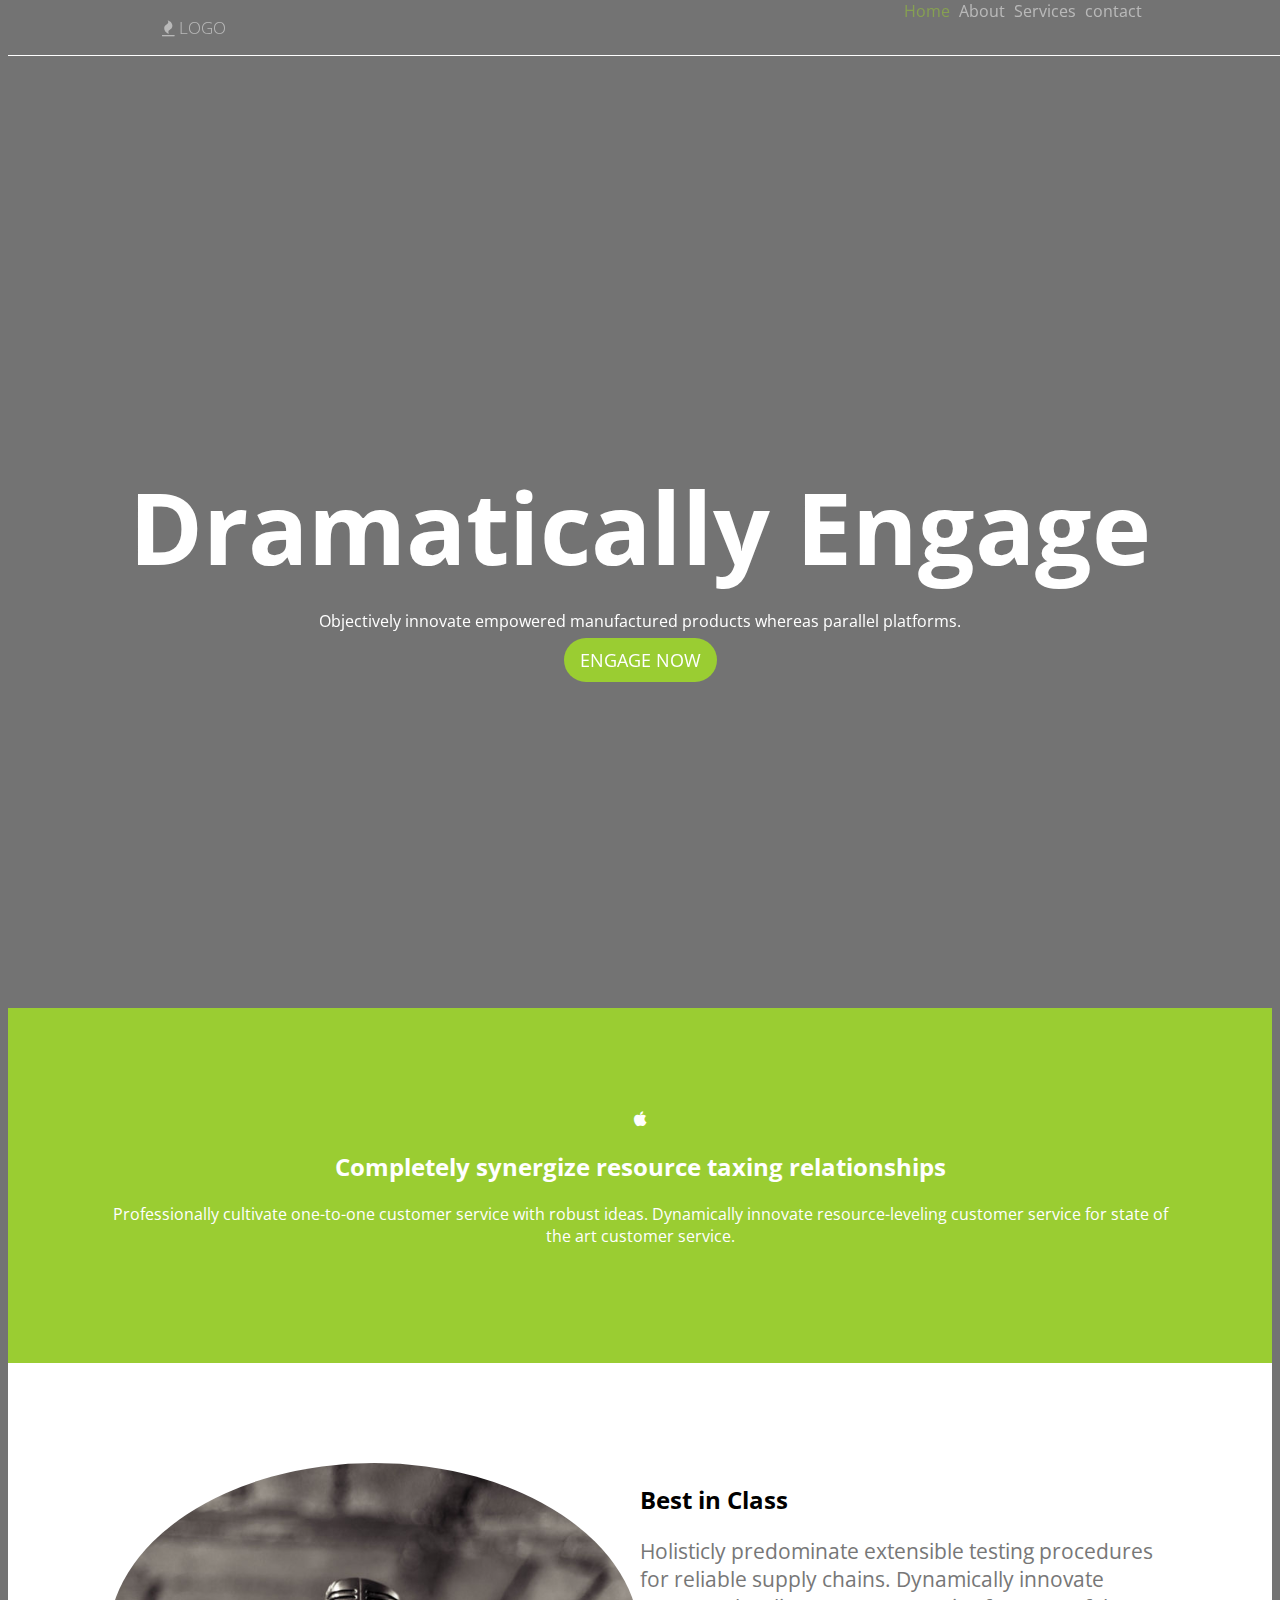
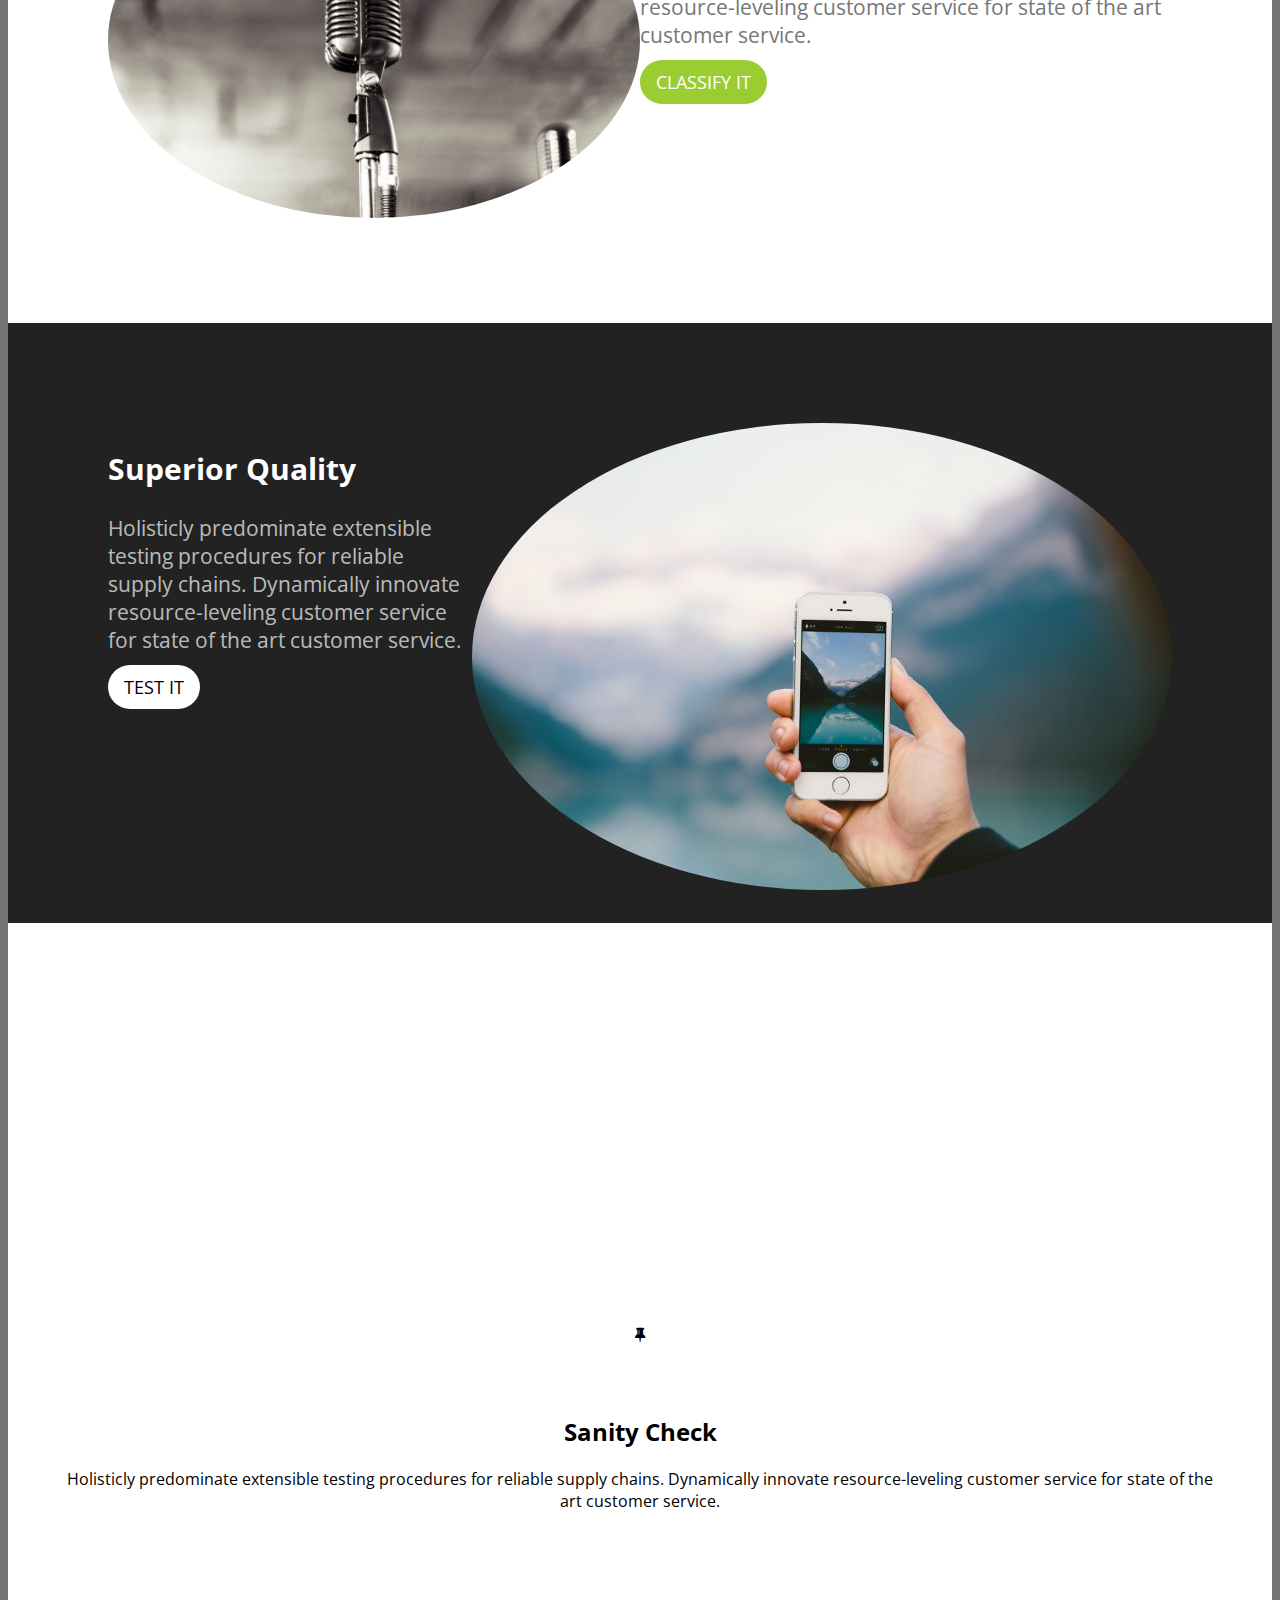
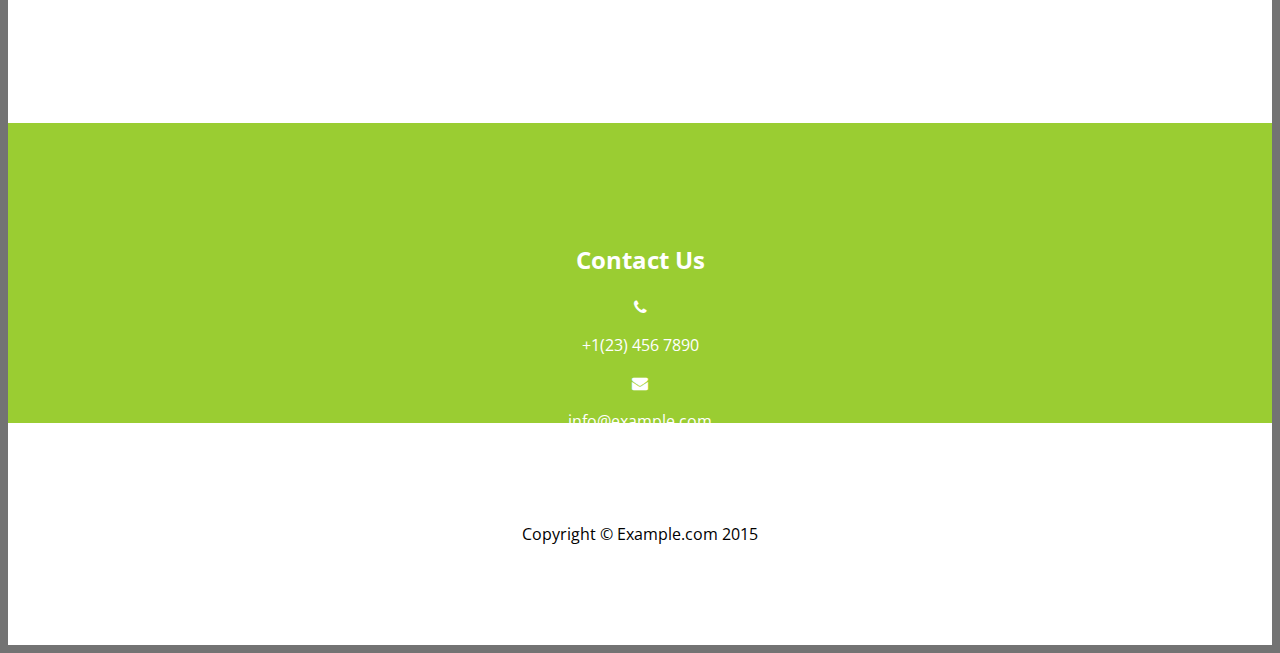
<file: index.html>
<!DOCTYPE html>
<html>
<head>
	<title>Business 2</title>
	<link href="style.css" rel="stylesheet">
	<link href="https://fonts.googleapis.com/css?family=Open+Sans" rel="stylesheet">
	<link href="https://necolas.github.io/normalize.css/7.0.0/normalize.css" rel="stylesheet">
	<link rel="stylesheet" href="https://maxcdn.bootstrapcdn.com/font-awesome/4.7.0/css/font-awesome.min.css">
</head>
<body>
	<div class="navbar">
	<div class="menu">
		<p>
			<i class="fa fa-fire"></i>
			<span class="stretch"><a href="#">Logo</a></span>
		</p>
		<ul>
			<li ><a class="home" href="index.html">Home</a></li>
			<li><a href="about.html">About</a></li>
			<li><a href="#">Services</a></li>
					<!-- <ul>
						<li><a href="#">Engage</a></li>
						<li><a href="#">Pontificate</a></li>
						<li><a href="#">Energize</a></li>
					</ul> -->
			<li><a href="contact.html">contact</a></li>
		</ul>
	</div>
	</div>
	<div class="header">
		<div class="hero">
			<div class="hero-text">
			<h1>Dramatically Engage</h1>
				<p>Objectively innovate empowered manufactured products whereas parallel platforms.</p>
					<a href="#" class="eng">Engage Now</a>
			</div>
		</div>
	</div>
		<div class="greenbox">
			<!-- Apple icon --><i class="fa fa-apple" aria-hidden="true"></i>
			<h2>Completely synergize resource taxing relationships</h2>
				<p>Professionally cultivate one-to-one customer service with robust ideas. Dynamically innovate resource-leveling customer service for state of the art customer service.</p>
		</div>
		<div class="whitebox">
			<!-- microphone image -->
			<div class="mi"><img src="mic.jpg" alt="mic"></div>
			<div class="wtext">
			<h2>Best in Class</h2>
				<p>Holisticly predominate extensible testing procedures for reliable supply chains. Dynamically innovate resource-leveling customer service for state of the art customer service.</p>
					<a href="#" class="cls">Classify It</a>
			</div>		
		</div>
		<div class="greybox">
			<!-- cellphone -->
			<div class="ip"><img src="iphone.jpg" alt="iphone"></div>
			<div class="greytext">
			<h2>Superior Quality</h2>
				<p>Holisticly predominate extensible testing procedures for reliable supply chains. Dynamically innovate resource-leveling customer service for state of the art customer service.</p>
					<a href="#" class="tst">Test It</a>
			</div>
		</div>
		<div class="threeimg">
				<!-- pen and paper -->
				<a class="img-block item1" href="#">Unleash</a>
				<!-- rock concert -->
				<a class="img-block item2" href="#">Synergize</a>
				<!-- pencil paper -->
				<a class="img-block item3" href="#">Procrastinate</h3></a>
		</div>
		<div class="sanity">
			<!-- thumbtack icon --><i class="fa fa-thumb-tack" aria-hidden="true"></i>
			<div class="sanitytext">
			<h2>Sanity Check</h2>
				<p>Holisticly predominate extensible testing procedures for reliable supply chains. Dynamically innovate resource-leveling customer service for state of the art customer service.</p>
					<a href="#" class="chk">Check now</a>
			</div>
		</div>
		<div class="contact">
			<h2>Contact Us</h2>
			<!-- Telephone icon --><i class="fa fa-phone" aria-hidden="true"></i>
			<p>+1(23) 456 7890</p>
			<!-- Email icon --><i class="fa fa-envelope" aria-hidden="true"></i>
			<p>info@example.com</p>
		</div>
	<div class="feet">
		Copyright © Example.com 2015
	</div>
</body>
</html>
</file>
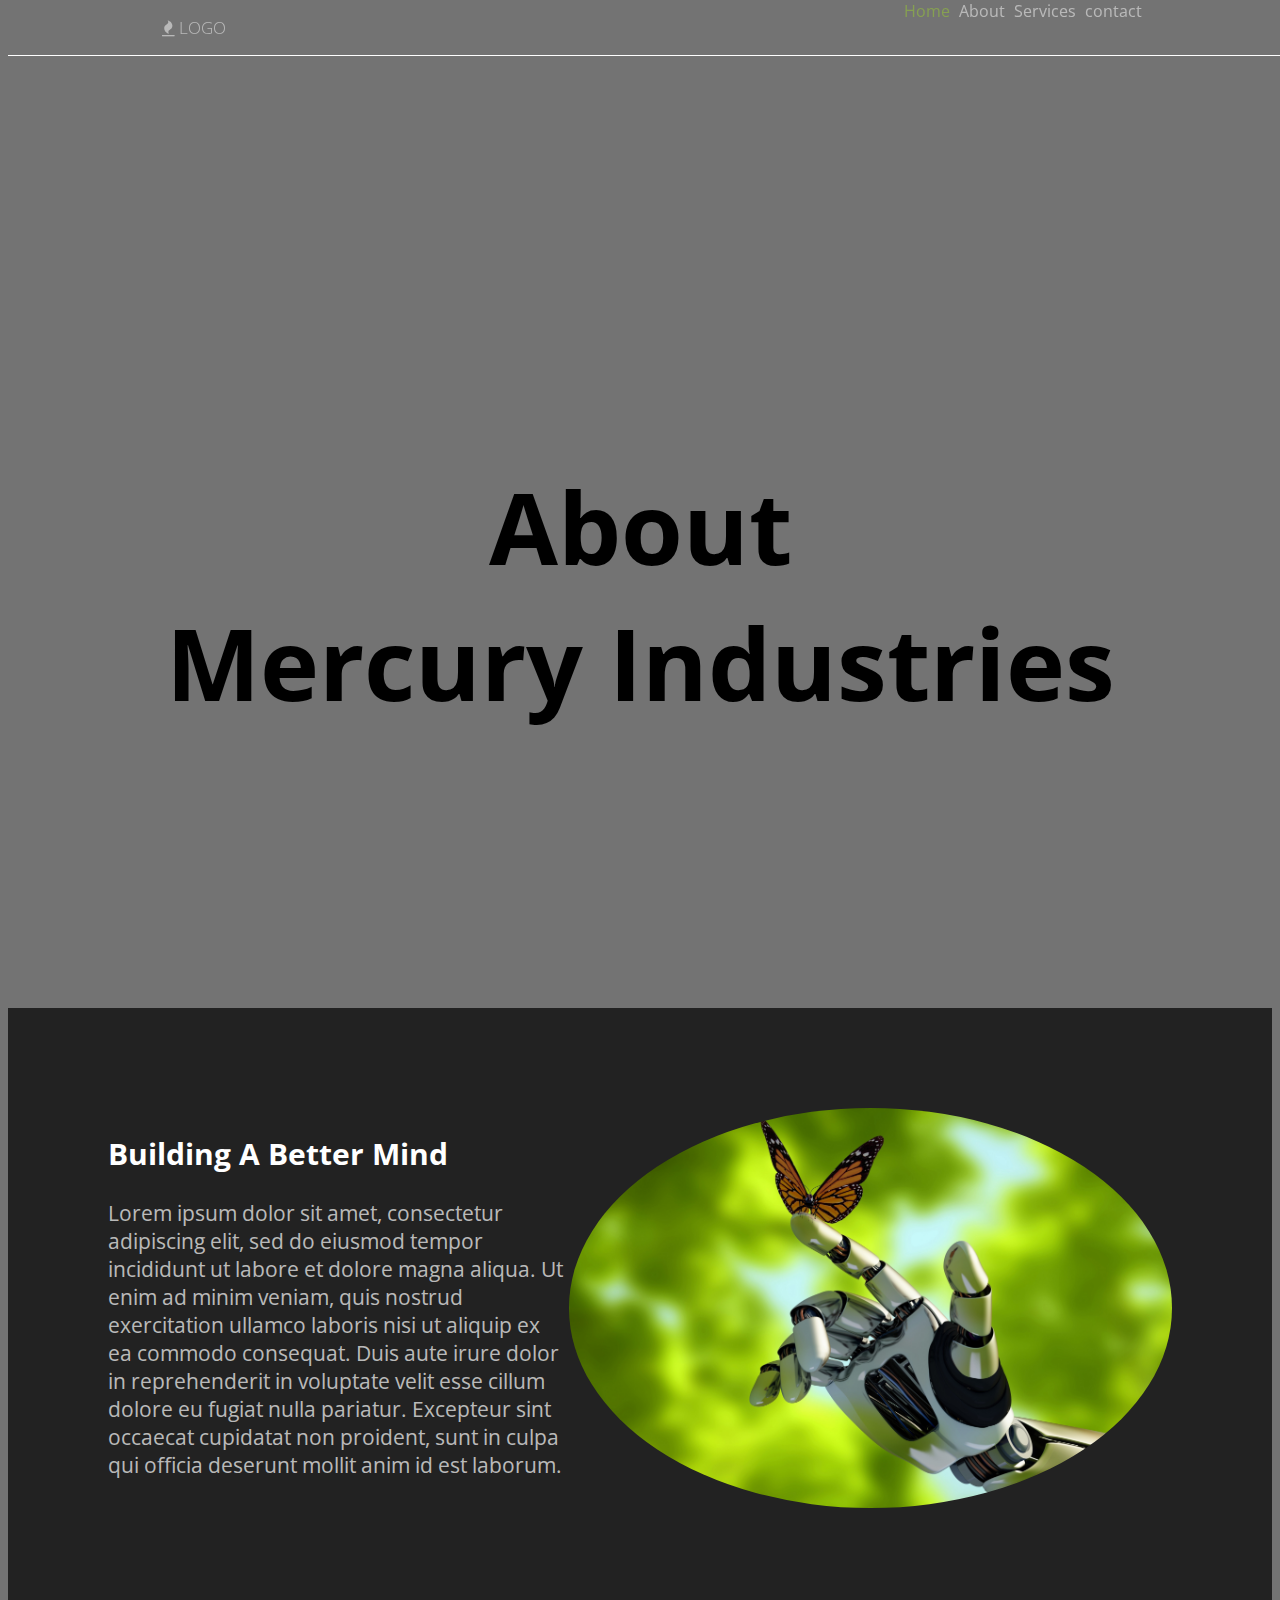
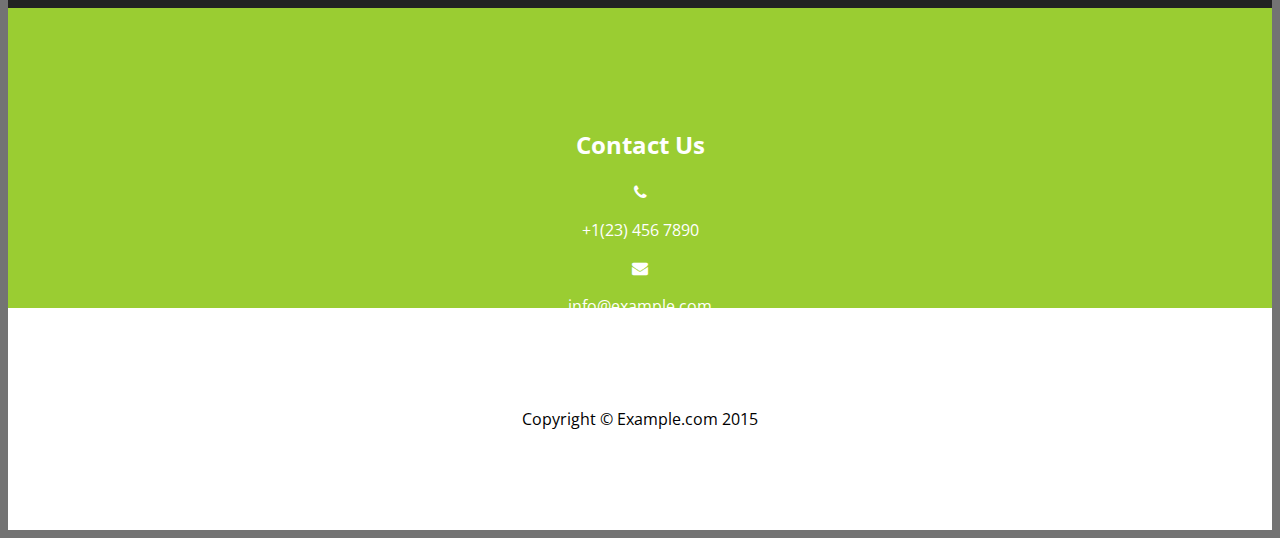
<file: about.html>
<!DOCTYPE html>
<html>
<head>
	<title>Business 2</title>
	<link href="style.css" rel="stylesheet">
	<link href="https://fonts.googleapis.com/css?family=Open+Sans" rel="stylesheet">
	<link href="https://necolas.github.io/normalize.css/7.0.0/normalize.css" rel="stylesheet">
	<link rel="stylesheet" href="https://maxcdn.bootstrapcdn.com/font-awesome/4.7.0/css/font-awesome.min.css">
</head>
<body class="page about">
	<div class="navbar">
	<div class="menu">
		<p>
			<i class="fa fa-fire"></i>
			<span class="stretch"><a href="#">Logo</a></span>
		</p>
		<ul>
			<li ><a class="home" href="index.html">Home</a></li>
			<li><a href="about.html">About</a></li>
			<li><a href="#">Services</a></li>
					<!-- <ul>
						<li><a href="#">Engage</a></li>
						<li><a href="#">Pontificate</a></li>
						<li><a href="#">Energize</a></li>
					</ul> -->
			<li><a href="contact.html">contact</a></li>
		</ul>
	</div>
	</div>
	<div class="header">
		<div class="hero">
			<div class="hero-text">
			<h1>About</h1>
			<h1>Mercury Industries</h1>
			</div>
		</div>
	</div>
		<div class="greybox">
			<!-- team -->
			<div class="ip"><img src="rhand.jpg" alt="rhand"></div>
			<div class="greytext">
			<h2>Building A Better Mind</h2>
				<p>Lorem ipsum dolor sit amet, consectetur adipiscing elit, sed do eiusmod tempor incididunt ut labore et dolore magna aliqua. Ut enim ad minim veniam, quis nostrud exercitation ullamco laboris nisi ut aliquip ex ea commodo consequat. Duis aute irure dolor in reprehenderit in voluptate velit esse cillum dolore eu fugiat nulla pariatur. Excepteur sint occaecat cupidatat non proident, sunt in culpa qui officia deserunt mollit anim id est laborum.</p>
			</div>
		</div>
		<div class="contact">
			<h2>Contact Us</h2>
			<!-- Telephone icon --><i class="fa fa-phone" aria-hidden="true"></i>
			<p>+1(23) 456 7890</p>
			<!-- Email icon --><i class="fa fa-envelope" aria-hidden="true"></i>
			<p>info@example.com</p>
		</div>
	<div class="feet">
		Copyright © Example.com 2015
	</div>
</body>
</html>
</file>
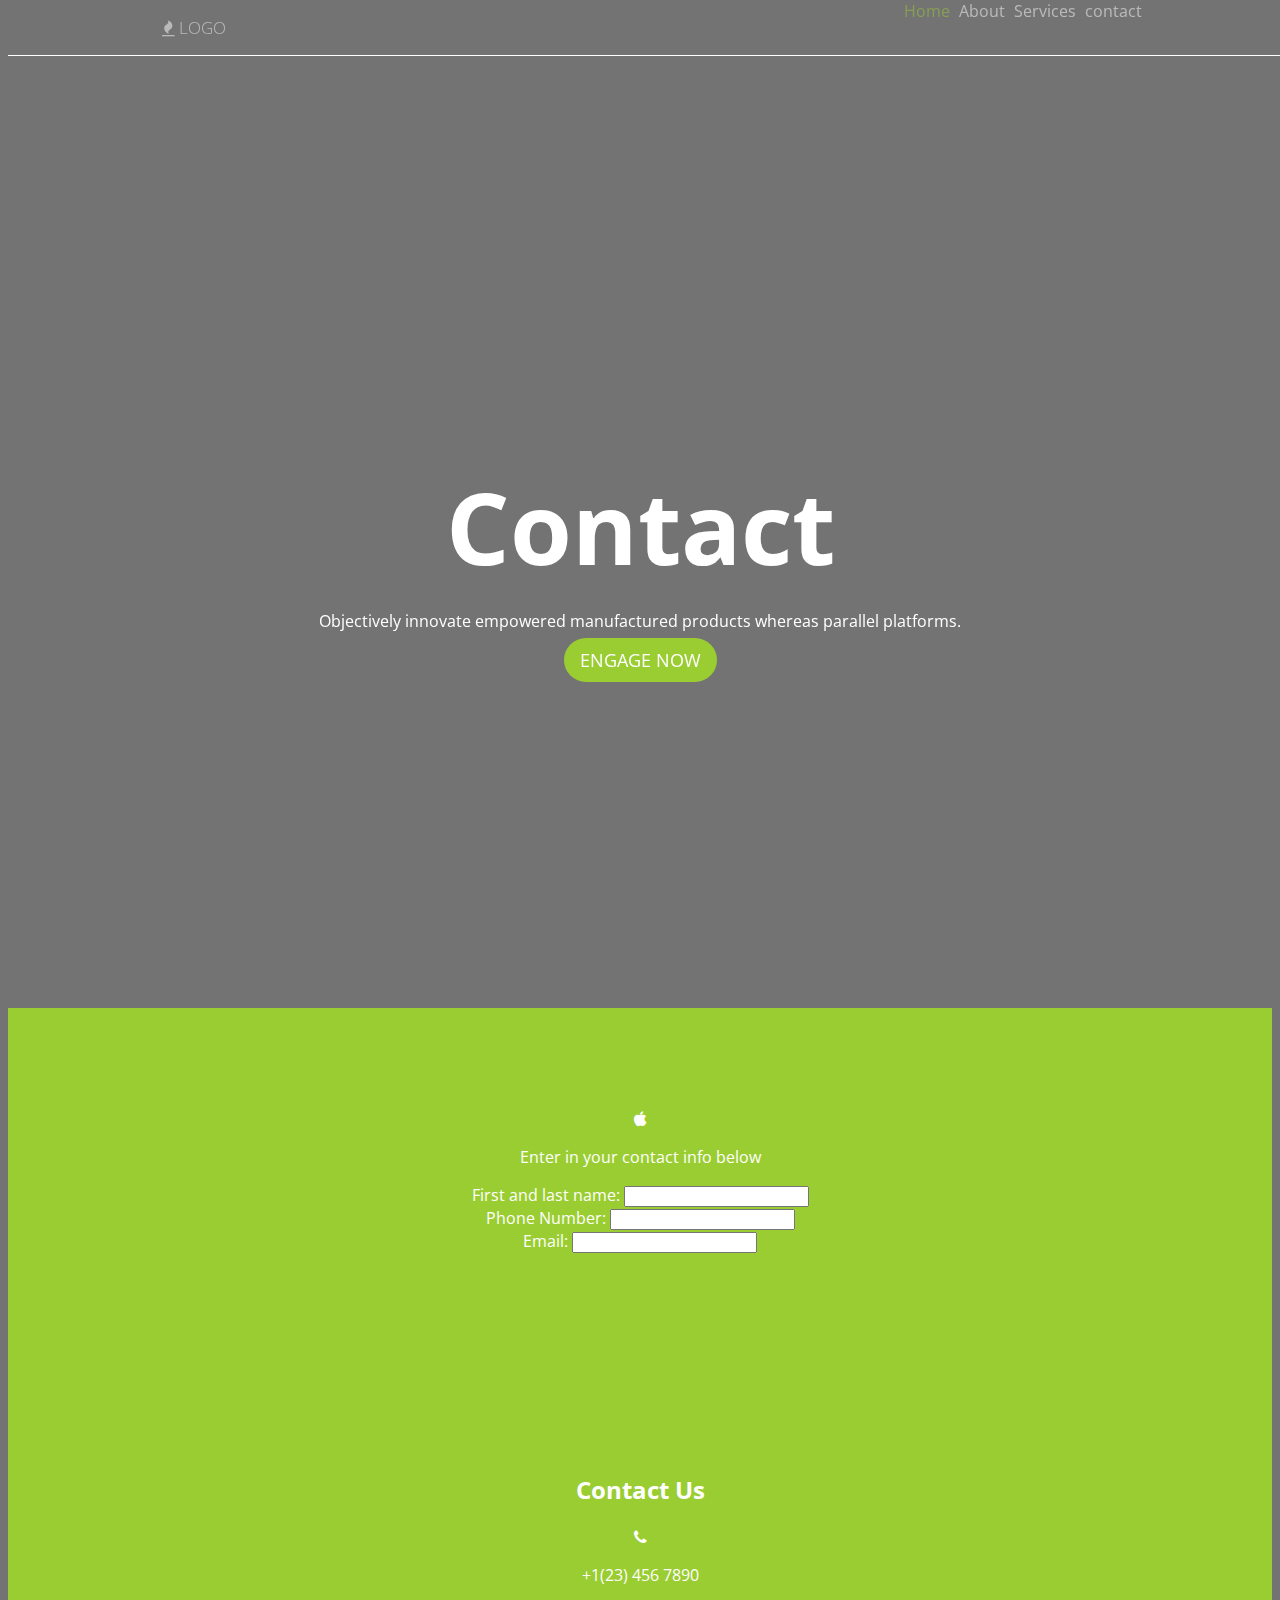
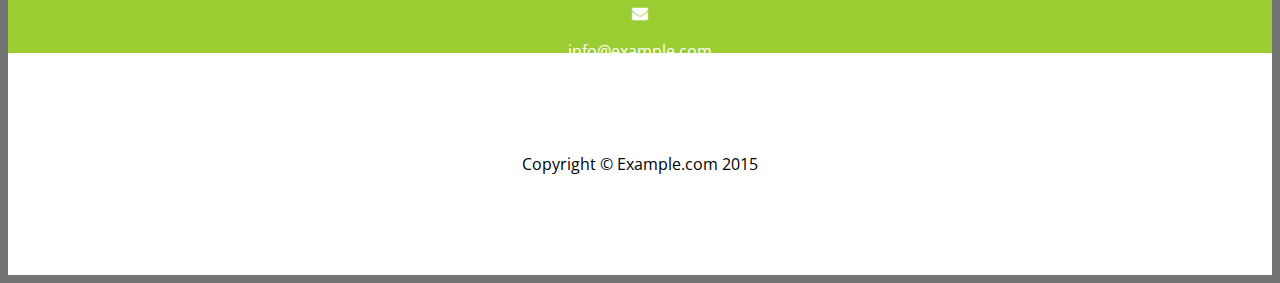
<file: contact.html>
<!DOCTYPE html>
<html>
<head>
	<title>Business 2</title>
	<link href="style.css" rel="stylesheet">
	<link href="https://fonts.googleapis.com/css?family=Open+Sans" rel="stylesheet">
	<link href="https://necolas.github.io/normalize.css/7.0.0/normalize.css" rel="stylesheet">
	<link rel="stylesheet" href="https://maxcdn.bootstrapcdn.com/font-awesome/4.7.0/css/font-awesome.min.css">
</head>
<body class="page contactpage">
	<div class="navbar">
	<div class="menu">
		<p>
			<i class="fa fa-fire"></i>
			<span class="stretch"><a href="#">Logo</a></span>
		</p>
		<ul>
			<li ><a class="home" href="index.html">Home</a></li>
			<li><a href="about.html">About</a></li>
			<li><a href="#">Services</a></li>
					<!-- <ul>
						<li><a href="#">Engage</a></li>
						<li><a href="#">Pontificate</a></li>
						<li><a href="#">Energize</a></li>
					</ul> -->
			<li><a href="contact.html">contact</a></li>
		</ul>
	</div>
	</div>
	<div class="header">
		<div class="hero">
			<div class="hero-text">
			<h1>Contact</h1>
				<p>Objectively innovate empowered manufactured products whereas parallel platforms.</p>
					<a href="#" class="eng">Engage Now</a>
			</div>
		</div>
	</div>
		<div class="greenbox">
			<!-- Apple icon --><i class="fa fa-apple" aria-hidden="true"></i>
					<p>Enter in your contact info below</p>
						<form class="contactInfo" >
							<div class="formGroup">
							First and last name: <input type="text"/>
							</div>
							<div class="formGroup">
							Phone Number: <input type="text"/>
							</div>
							<div class="formGroup">
							Email: <input type="text"/>
							</div>
						</form>
		</div>
		<div class="contact">
			<h2>Contact Us</h2>
			<!-- Telephone icon --><i class="fa fa-phone" aria-hidden="true"></i>
			<p>+1(23) 456 7890</p>
			<!-- Email icon --><i class="fa fa-envelope" aria-hidden="true"></i>
			<p>info@example.com</p>
		</div>
	<div class="feet">
		Copyright © Example.com 2015
	</div>
</body>
</html>
</file>
<file: style.css>
body {
	color: #fff;
	font-family: 'Open Sans', sans-serif;
	background: #737373;

}


/* https://www.quackit.com/html/templates/download/bootstrap/business-2/images/header.jpg */

.navbar {
	position: fixed;
	top: 0; 
	width: 100%;
	display: inline-block;
	border-bottom: 1px solid white;
	padding: 0;
	margin: 0;
	height: auto;
}




.stretch {
	padding: 0;
	text-transform: uppercase;
	font-size: 17px;
	font-weight: 300;
}

}

ul {
	margin: 0;
}



.menu {
	
	margin: 0px;
	padding:0px;
	

}




.menu p {
	display: inline-block;
	float: left;
	padding: 0;
	padding-left: 12%;
	opacity: .5;

}

.menu p:hover {
	opacity: 1;
	transition: all 0.2s ease-in-out;
}


 .menu ul {
 	float: right;
 	position: absolute;
    right: 0;
 	display: inline-block;
	list-style-type: none;
	margin: 0px;
	padding:0px;
	padding-right: 10%;
	width: 20%;
	

}

.menu ul li{
	display: inline-block;
	margin: 0px;
	padding:0px;
	padding-right: 2%;
	
	
}

.menu ul li a {
	opacity: .5;
}

.menu ul li a:hover {
	opacity: 1;
	transition: all 0.2s ease-in-out;
}


.menu .home {
	color: #9acd32;
}

a {
	
	text-decoration: none;
	color: white;
}

.sub {
	position: absolute;
}




.header {
	
}


.hero {

    background: url(https://www.quackit.com/html/templates/download/bootstrap/business-2/images/header.jpg);
	/*position: relative;*/
    
    text-align: center;
    color: #fff;
    background-position: center;
    background-size: cover;
    height: 1000px;
    margin-top: auto;
    padding: 0;


}


.hero-text {
	text-align: center;
	color: white;
	position: relative;
	top: 450px;
	margin: 0 auto;
	width: 100%;
}

.hero-text h1 {
	font-size: 100px;
	margin: 0;
}

.hero-text p {

}



.eng {
	background: #9acd32;
	font-size: 18px;
	text-transform: uppercase;
	border-radius: 300px;
	padding: 10px 16px;
	color: white;

}

.eng:hover {
	background: #32cd32;
	transition: all 0.2s ease-in-out;
}

.greenbox {
	padding: 100px;
	text-align: center;
	vertical-align: center;
	background-color: #9acd32;
	height: 50%;

}

.greenbox h1 p {
	width: 50%;
	margin: 0 auto;


}

.whitebox {
	background-color: white;
	color: black;
	padding: 100px;
   
}

.wtext {
	float: right;
	width: 50%;

}



}

.whitebox h2 {
	
    margin-top: 20px;
    margin-bottom: 10px;

}

.whitebox p {
	color: #777;
	font-size: 21px;

}

.mi {
	display: inline-block;
    width: 50%;
}

.mi img {
	vertical-align: middle;
	display: block;
    margin-right: auto;
    margin-left: auto;
	border-radius: 50%;
	height: auto;
    width: 100%;
}

.ip img {
	float: right;
	border-radius: 50%;
	
}

.cls {
	
	background: #9acd32;
	font-size: 18px;
	text-transform: uppercase;
	border-radius: 300px;
	padding: 10px 16px;
	color: white;

}

.cls:hover {
	background: #32cd32;
	transition: all 0.2s ease-in-out;
}


.greybox {
	background-color: #222;
	height: 400px;
	padding: 100px;


}

.greytext {
	width: 50%;
}

.greybox h2 {
	font-size: 30px;

}

.greybox p {
	color: rgba(255,255,255,.7);
	font-size: 21px;
}


.tst {
	background: white;
	font-size: 18px;
	text-transform: uppercase;
	border-radius: 300px;
	padding: 10px 16px;
	color: black;
	opacity: 1;

}

.tst:hover {
	opacity: .5;
	transition: all 0.2s ease-in-out;
}

.threeimg {
	background-color: white;
	margin: 0;
}


.threeimg ul li {
	list-style-type: none;
	background-color: white;
	padding: 0;
	margin: 0;


}

.threeimg a {

}

.img-block {
	height: 200px;
	width: 33.33333333%;
    line-height: 180px;
	display: inline-block;
	text-align: center;
	color: white;
	margin: 0;
	padding: 0;

}

.item1 {
	background: url(https://www.quackit.com/html/templates/download/bootstrap/business-2/images/writing.jpg);
	background-repeat: no-repeat;
	background-size: cover;
	background-position: 50% 50%;
}

.item2 {
	background: url(https://www.quackit.com/html/templates/download/bootstrap/business-2/images/concert.jpg);
	background-repeat: no-repeat;
	background-size: cover;
	background-position: 50% 50%;
}

.item3 {
	background: url(https://www.quackit.com/html/templates/download/bootstrap/business-2/images/pencil_sharpener.jpg);
	background-repeat: no-repeat;
	background-size: cover;
	background-position: 50% 50%;
}



.sanity {
	background-color: white;
	text-align: center;
	color: black;
	height: 400px;
	
}

.sanitytext {
	padding: 50px;
}

.fa .fa-thumb-tack {
	color: #9acd32;
}

}

.chk {
	background: #9acd32;
	font-size: 18px;
	text-transform: uppercase;
	border-radius: 300px;
	padding: 10px 16px;
	color: white;

}

.contact {
	background-color: #9acd32;
	text-align: center;
	height: 100px;
	padding: 100px;

	

}

.feet {
	display: block;
	background-color: white;
	text-align: center;
	color: black;
	padding: 100px;

	
}

/* About Page */

.page .about{

}

.about .greybox img {
	height: 400px;
}

.about .hero {
	background: url(https://images6.alphacoders.com/609/thumb-1920-609929.jpg);
	height: 1000px;
	background-repeat: none;

}

.about .hero-text {
	color: black;
}

/* end About Page */

/* Contact Page */



.page .contactpage {

   
}

.contactpage .greenbox form {
	display: inline-grid;


}

.contactpage .greenbox h1 p {
	width: 50%;
	margin: 0 auto;






/* CSS for screens 600px wide and down */

@media (max-width: 600px) {
	. {
		
	}

	. {
		
	}

	. {
		
	}
}
</file>
